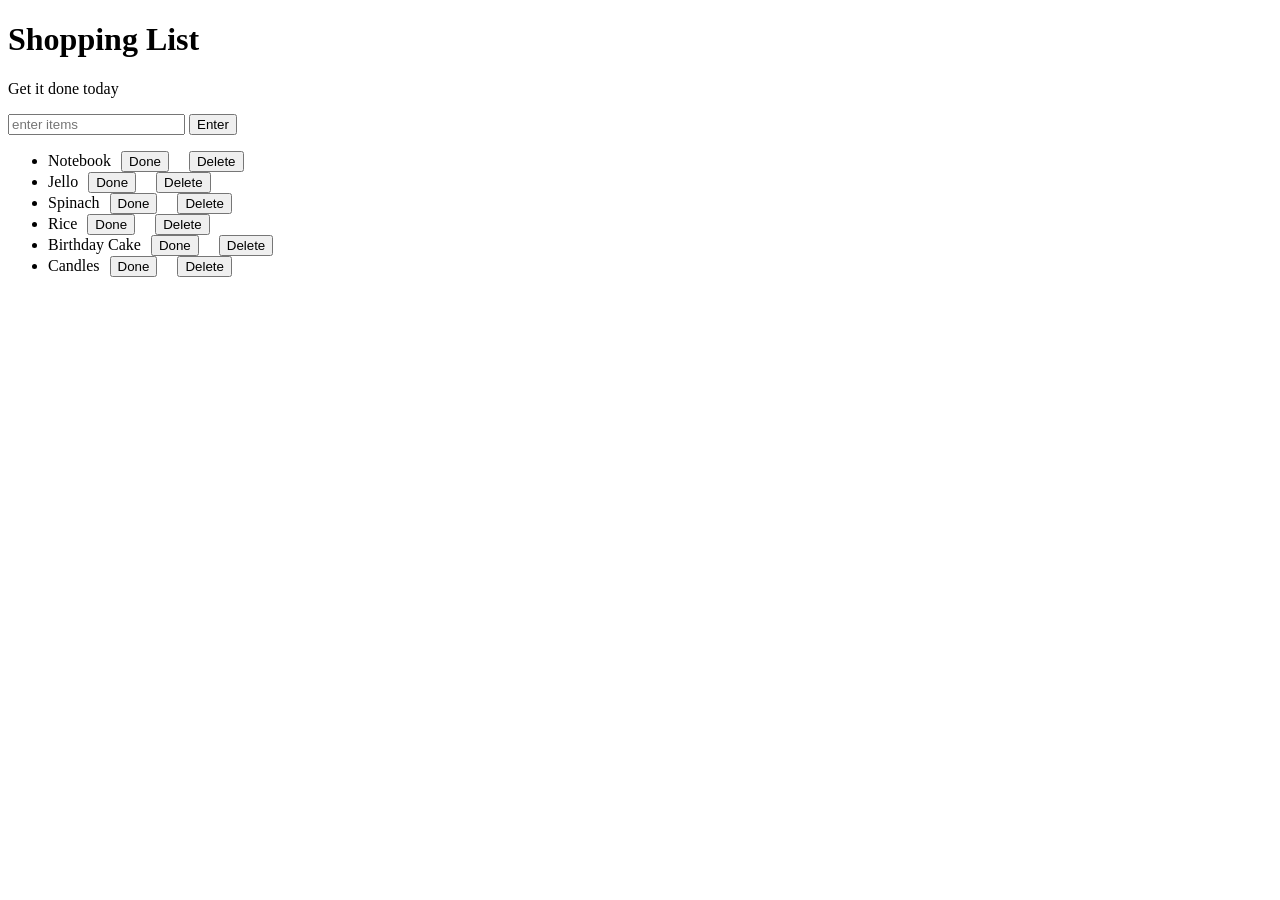
<file: domevents/index.html>
<!DOCTYPE html>
<html>

<head>
    <title>Javascript + DOM</title>
    <link rel="stylesheet" type="text/css" href="style.css" />
</head>

<body>
    <h1>Shopping List</h1>
    <p id="first">Get it done today</p>
    <input id="userinput" type="text" placeholder="enter items" />
    <button id="enter">Enter</button>
    <ul id="itemList">
        <li class="bold red" random="23">Notebook</li>
        <li class="listItem">Jello</li>
        <li class="listItem">Spinach</li>
        <li class="listItem">Rice</li>
        <li class="listItem">Birthday Cake</li>
        <li class="listItem">Candles</li>
    </ul>
    <script type="text/javascript" src="script.js"></script>
</body>

</html>
</file>
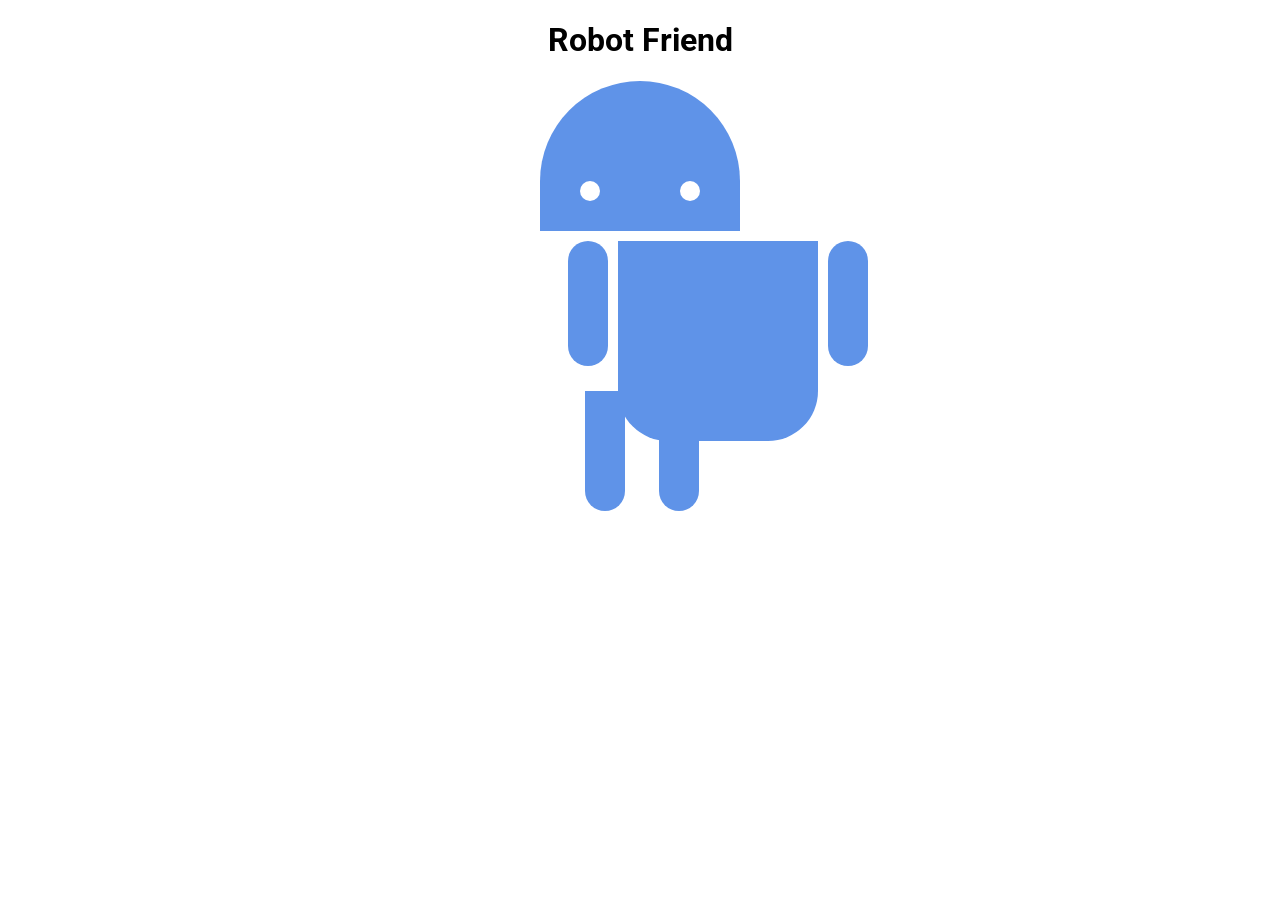
<file: robot/index.html>
<!DOCTYPE html>
<html>
<head>
	<title>RoboPage</title>
	<link rel="stylesheet" type="text/css" href="style.css">
	<link href="https://fonts.googleapis.com/css?family=Roboto" rel="stylesheet">
</head>
<body>
	<h1>Robot Friend</h1>
	<div class="robots">
		<div class="android"> 
			<div class="head"> 
				<div class="eyes"> 
					<div class="left_eye"></div> 
					<div class="right_eye"></div>
				</div> 
			</div> 
			<div class="upper_body"> 
				<div class="left_arm"></div> 
				<div class="torso"></div> 
				<div class="right_arm"></div> 
			</div> 
			<div class="lower_body"> 
				<div class="left_leg"></div> 
				<div class="right_leg"></div> 
			</div> 
		</div>
	</div>
</body>
</html>
</file>
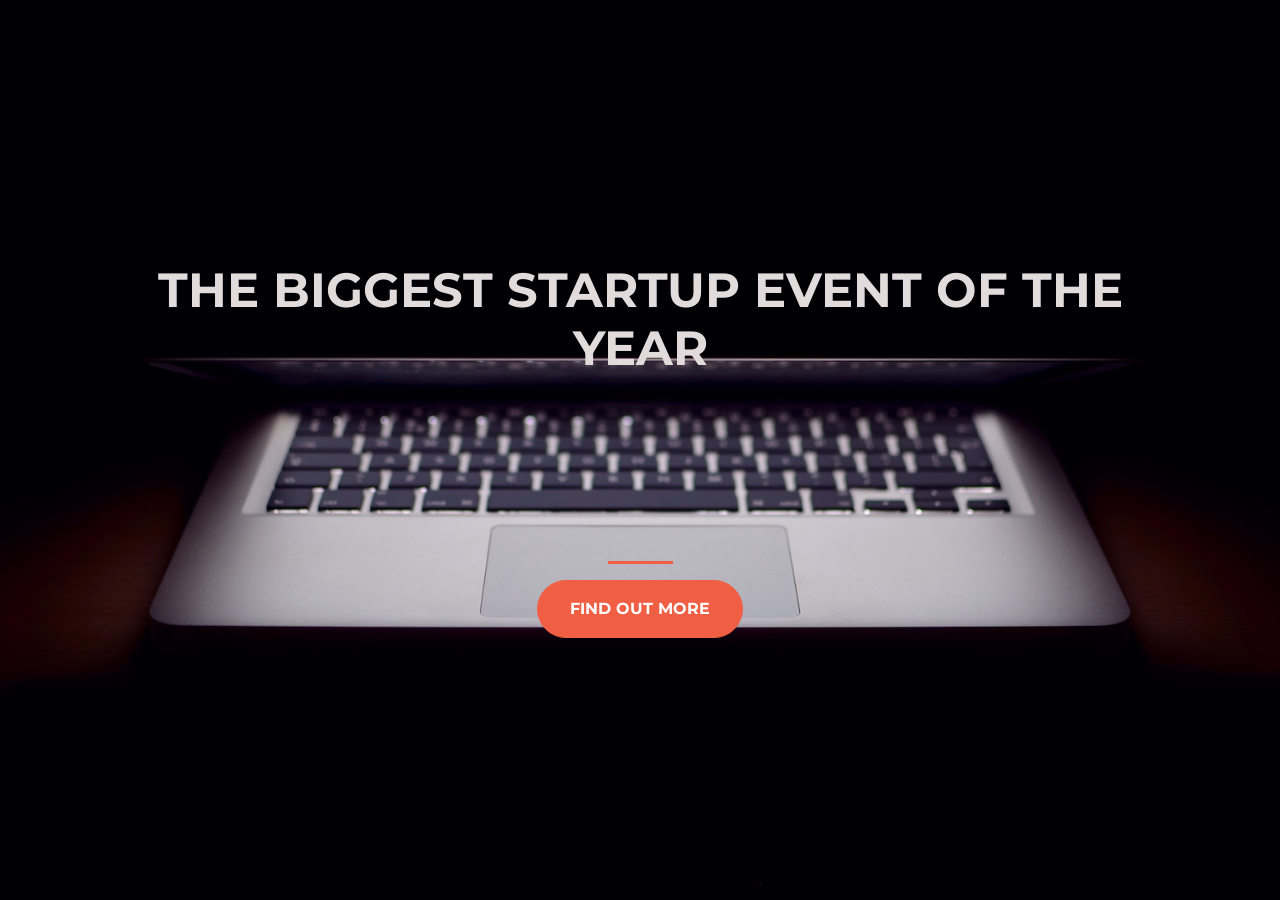
<file: startup_files/index.html>
<!DOCTYPE html>
<html>

<head>
    <meta charset="utf-8">
    <meta name="viewport" content="width=device-width, initial-scale=1">
    <title>Startup</title>

    <!-- Google Fonts -->
    <link href="https://fonts.googleapis.com/css?family=Montserrat" rel="stylesheet">

    <!-- Bootstrap CSS from a CDN. This way you don't have to include the bootstrap file yourself -->
    <link rel="stylesheet" href="https://stackpath.bootstrapcdn.com/bootstrap/4.3.1/css/bootstrap.min.css" integrity="sha384-ggOyR0iXCbMQv3Xipma34MD+dH/1fQ784/j6cY/iJTQUOhcWr7x9JvoRxT2MZw1T" crossorigin="anonymous">

    <!-- Your own stylesheet -->
    <link rel="stylesheet" type="text/css" href="style.css">
</head>

<body>
    <div class="container d-flex align-items-center h-100">
        <div class="row">
            <header class="text-center col-12 ">
                <h1 class="text-uppercase"><strong>The biggest startup event of the year</strong></h1>
            </header>
            <div class="buffer col-12"></div>
            <section class="text-center col-12">
                <hr>
                <a href="https://mailchi.mp/df7aad8876d7/ztm"> <button class="btn btn-primary btn-xl">Find out more</button></a>
            </section>
        </div>
    </div>
</body>

</html>
</file>
<file: domevents/style.css>
.coolTitle {
    text-align: center;
    font-family: 'Oswald', Helvetica, sans-serif;
    font-size: 40px;
    transform: skewY(-10deg);
    letter-spacing: 4px;
    word-spacing: -8px;
    color: tomato;
    text-shadow: -1px -1px 0 firebrick, -2px -2px 0 firebrick, -3px -3px 0 firebrick, -4px -4px 0 firebrick, -5px -5px 0 firebrick, -6px -6px 0 firebrick, -7px -7px 0 firebrick, -8px -8px 0 firebrick, -30px 20px 40px dimgrey;
}

.done {
    text-decoration: line-through;
}

li button {
    margin-right: 10px;
    margin-left: 10px;
}
</file>
<file: robot/style.css>
h1 {
	text-align: center;
	font-family: 'Roboto', sans-serif;
}

.robots {
}

.head,
.left_arm,
.torso,
.right_arm,
.left_leg,
.right_leg {
	 background-color: #5f93e8;
}

.head {
	width: 200px;
	margin: 0 auto;
	height: 150px;
	border-radius: 200px 200px 0 0;
	margin-bottom: 10px;
}

.eyes {
	display: flex;
	align-items: center;
}

.head:hover {
	width: 300px;
    transition: 1s ease-in-out;
}

.upper_body {
	width: 300px;
	height: 150px;
	display: flex;
	align-content: flex-end;
	margin-left: 560px;
}

.left_arm, .right_arm {
	width: 40px;
	height: 125px;
	border-radius: 100px;
}

.left_arm {
	margin-right: 10px;
}

.right_arm {
	margin-left: 10px;
}

.torso {
	width: 200px;
	height: 200px;
	border-radius: 0 0 50px 50px;
}

.lower_body {
	width: 200px;
	height: 200px;
	/* This is another useful property. Hmm what do you think it does?*/
	margin: 0 auto;

}

.left_leg, .right_leg {
	width: 40px;
	height: 120px;
	border-radius: 0 0 100px 100px;
	display: inline-block;
}

.left_leg {
	margin-left: 45px;
}

.left_leg:hover {
	-webkit-transform: rotate(20deg);
    -moz-transform: rotate(20deg);
    -o-transform: rotate(20deg);
    -ms-transform: rotate(20deg);
    transform: rotate(20deg);
}

.right_leg {
	margin-left: 30px;
}

.left_eye, .right_eye {
	width: 20px;
	height: 20px;
	border-radius: 15px;
	background-color: white;
}

.left_eye {
	/* These properties are new and you haven't encountered
	in this course. Check out CSS Tricks to see what it does! */
	position: relative;
	top: 100px;
	left: 40px;
}

.right_eye {
	position: relative;
	top: 100px;
	left: 120px;
}
</file>
<file: startup_files/style.css>
body,
html {
    width: 100%;
    height: 100%;
    font-family: 'Montserrat', sans-serif;
    background: url(header.jpg) no-repeat center center fixed;
    -webkit-background-size: cover;
    -moz-background-size: cover;
    -moz-background-size: cover;
    background-size: cover;
}

h1 {
    font-size: 3rem;
    color: #e2dbdb;
}

.btn-primary {
    background-color: #F05F44;
    border-color: #F05F44;
}

.btn-primary:hover {
    background-color: #ee4b08;
    border-color: #ee4b08;
    border-width: 4px;
}

.btn {
    font-weight: 700;
    border-radius: 300px;
    text-transform: uppercase;
}

.btn-xl {
    padding: 1rem 2rem;
}

hr {
    border-color: #F05F44;
    border-width: 3px;
    max-width: 65px;
}

.buffer {
    height: 10rem;
}
</file>
